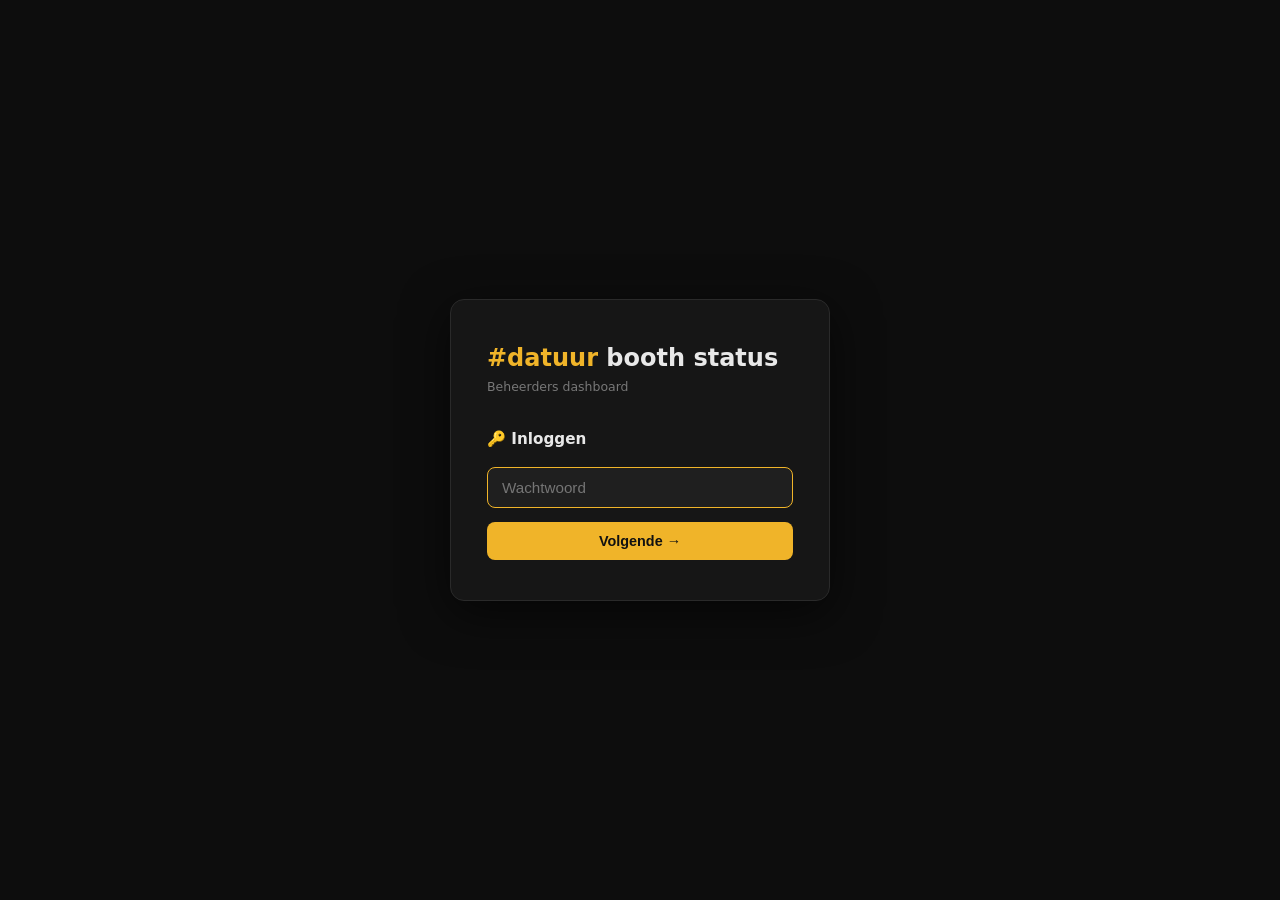
<file: index.html>
﻿<!DOCTYPE html>
<html lang="nl">

<head>
  <meta charset="UTF-8" />
  <meta name="viewport" content="width=device-width, initial-scale=1.0" />
  <title>Booth Status 📷 datuur.be</title>
  <link rel="icon"
    href="data:image/svg+xml,<svg xmlns='http://www.w3.org/2000/svg' viewBox='0 0 100 100'><text y='.9em' font-size='90'>📷</text></svg>" />
  <link rel="stylesheet" href="/css/dashboard.css" />
</head>

<body>

  <div class="app">

    <!-- Header -->
    <header>
      <div class="logo">#datuur <span>booth status</span></div>
      <div class="header-meta">
        <span id="lastUpdated"></span>
        <button class="header-btn" onclick="doRefresh()">🔄 Refresh</button>
        <button class="header-btn danger" onclick="doLogout()">🔒 Logout</button>
      </div>
    </header>

    <div id="offlineBanner">⚠️ Booth lijkt offline — laatste ping meer dan 2 minuten geleden</div>

    <div id="loadingState">
      <div class="spinner"></div>
      <div>Status laden…</div>
    </div>

    <div id="mainContent">

      <!-- Hero: status + event -->
      <div class="hero">
        <div class="hero-card">
          <div class="label">Booth Status</div>
          <div id="statusPill"></div>
          <div class="sub" id="lastPing"></div>
        </div>
        <div class="hero-card">
          <div class="hc-icon">📅</div>
          <div class="label">Actief evenement</div>
          <div class="value value-accent" id="activeEventName">—</div>
          <div class="sub" id="photosToday"></div>
          <div class="sub" id="eventUserCount"></div>
          <div class="sub" id="eventPartyHosts"></div>
          <div id="eventSwitcherWrap" style="display:none;margin-top:10px">
            <select id="eventSwitcher" class="event-switcher-select" onchange="doSwitchEvent(this.value)"></select>
          </div>
        </div>
      </div>

      <!-- Stat cards -->
      <div class="stats-row">
        <div class="stat-card">
          <div class="sc-label">Foto's vandaag</div>
          <div class="sc-value value-accent" id="statPhotos">—</div>
        </div>
        <div class="stat-card">
          <div class="sc-label">Gasten gezien</div>
          <div class="sc-value" id="statGuests">—</div>
        </div>
        <div class="stat-card">
          <div class="sc-label">Herkenningen</div>
          <div class="sc-value value-green" id="statRecognition">—</div>
        </div>
        <div class="stat-card">
          <div class="sc-label">Booth Uptime</div>
          <div class="sc-value" id="statUptime">—</div>
          <div class="sc-sub" id="statUptimeSince"></div>
        </div>
      </div>

      <!-- Admin panel -->
      <div id="adminPanel" class="admin-panel">
        <div class="admin-panel-header">
          <span class="admin-panel-title">⚙️ Event instellingen</span>
          <span class="admin-event-name" id="adminEventName">—</span>
        </div>
        <div class="toggles-grid" id="adminToggles"></div>
        <div class="admin-section-label">📐 Toegestane layouts</div>
        <div class="layouts-grid" id="adminLayouts"></div>
        <div class="admin-section-label">⏱️ Slideshow idle timer</div>
        <div class="timer-row">
          <input type="number" id="slideshowTimer" class="timer-input" min="5" max="600" step="5" value="60"
            oninput="window._adminMarkTimer(this.value, this.dataset.eventId)">
          <span class="timer-label">sec. inactiviteit voor slideshow</span>
        </div>
        <div class="admin-save-bar">
          <span class="pending-count" id="pendingCount">Geen wijzigingen</span>
          <span class="save-feedback" id="saveFeedback"></span>
          <button class="save-btn" id="saveBtn" onclick="saveChanges()">💾 Opslaan</button>
        </div>
        <div class="admin-hint">Klik <strong>Opslaan</strong> om wijzigingen door te sturen. De booth verwerkt ze bij de
          volgende synchronisatie (~30s).</div>
      </div>

      <!-- Features + Errors side by side -->
      <div class="two-col">
        <div>
          <div class="section-title">Functies</div>
          <div class="features-overview" id="featuresOverview"></div>
        </div>
        <div>
          <div id="errorsSection" style="display:none">
            <div class="section-title">Recente fouten</div>
            <div class="errors-list" id="errorsList"></div>
          </div>
        </div>
      </div>

      <!-- System info -->
      <div class="section-title">Systeeminformatie</div>
      <div class="info-row" id="infoRow"></div>

      <!-- Memory -->
      <div class="section-title">Geheugengebruik</div>
      <div class="memory-bar-wrap">
        <div class="mem-labels">
          <span id="memUsed">—</span>
          <span id="memTotal">—</span>
        </div>
        <div class="mem-bar-bg">
          <div class="mem-bar-fill" id="memBarFill" style="width:0%"></div>
        </div>
      </div>

      <!-- Services -->
      <div class="section-title">Services Status</div>
      <div class="services-grid" id="servicesGrid"></div>

      <!-- Memory sparkline -->
      <div class="section-title">Geheugen geschiedenis</div>
      <div class="sparkline-wrap">
        <div class="sparkline-header">
          <span class="sparkline-title">Laatste 100 metingen</span>
          <span class="sparkline-peak" id="sparklinePeak"></span>
        </div>
        <svg id="sparkline" viewBox="0 0 400 70" preserveAspectRatio="none"></svg>
        <div class="sparkline-x-labels">
          <span>-5m</span><span>-4m</span><span>-3m</span><span>-2m</span><span>-1m</span><span>Nu</span>
        </div>
      </div>

      <!-- Action buttons -->
      <div class="action-buttons">
        <button class="action-btn primary" onclick="doRestartBooth()">🔄 Restart Booth</button>
        <button class="action-btn" onclick="doRestartServices()">⚙️ Restart Services</button>
        <button class="action-btn danger" onclick="doClearQueue()">🗑️ Clear Queue</button>
      </div>

    </div><!-- /mainContent -->
  </div><!-- /app -->

  <script type="module" src="/js/dashboard.js"></script>
</body>

</html>
</file>
<file: css/dashboard.css>
/* ── Reset & base ── */
*,
*::before,
*::after {
    box-sizing: border-box;
    margin: 0;
    padding: 0;
}

:root {
    --bg: #0d0d0d;
    --surface: #161616;
    --surface2: #1f1f1f;
    --border: #2a2a2a;
    --text: #e8e8e8;
    --muted: #777;
    --accent: #f0b429;
    --green: #22c55e;
    --red: #ef4444;
    --orange: #f97316;
    --blue: #3b82f6;
    --radius: 14px;
    --radius-sm: 8px;
}

html,
body {
    height: 100%;
    background: var(--bg);
    color: var(--text);
    font-family: 'Segoe UI', system-ui, sans-serif;
    font-size: 16px;
    line-height: 1.5;
}

/* ── Layout ── */
.app {
    max-width: 1100px;
    margin: 0 auto;
    padding: 20px 16px 48px;
}

/* ── Header ── */
header {
    display: flex;
    align-items: center;
    justify-content: space-between;
    padding: 18px 0 24px;
    border-bottom: 1px solid var(--border);
    margin-bottom: 24px;
    flex-wrap: wrap;
    gap: 12px;
}

.logo {
    font-size: 1.5rem;
    font-weight: 700;
    letter-spacing: -0.5px;
    color: var(--accent);
}

.logo span {
    color: var(--text);
}

.header-meta {
    display: flex;
    align-items: center;
    gap: 12px;
}

#lastUpdated {
    font-size: 0.78rem;
    color: var(--muted);
}

.header-btn {
    background: var(--surface2);
    border: 1px solid var(--border);
    color: var(--text);
    font-size: 0.78rem;
    padding: 6px 14px;
    border-radius: 999px;
    cursor: pointer;
    transition: background 0.15s;
    display: inline-flex;
    align-items: center;
    gap: 6px;
    text-decoration: none;
}

.header-btn:hover {
    background: var(--border);
}

.header-btn.danger:hover {
    color: var(--red);
    border-color: var(--red);
    background: transparent;
}

/* ── Status pill ── */
.status-pill {
    display: inline-flex;
    align-items: center;
    gap: 7px;
    padding: 6px 16px;
    border-radius: 999px;
    font-size: 0.9rem;
    font-weight: 600;
}

.status-pill .dot {
    width: 9px;
    height: 9px;
    border-radius: 50%;
    animation: pulse 2s infinite;
}

.pill-online {
    background: rgba(34, 197, 94, 0.12);
    color: var(--green);
}

.pill-online .dot {
    background: var(--green);
}

.pill-offline {
    background: rgba(239, 68, 68, 0.12);
    color: var(--red);
}

.pill-offline .dot {
    background: var(--red);
    animation: none;
}

.pill-unknown {
    background: rgba(119, 119, 119, 0.12);
    color: var(--muted);
}

.pill-unknown .dot {
    background: var(--muted);
    animation: none;
}

@keyframes pulse {

    0%,
    100% {
        opacity: 1;
    }

    50% {
        opacity: 0.35;
    }
}

/* ── Hero row ── */
.hero {
    display: grid;
    grid-template-columns: 1fr 1fr;
    gap: 16px;
    margin-bottom: 20px;
}

@media(max-width: 600px) {
    .hero {
        grid-template-columns: 1fr;
    }
}

.hero-card {
    background: var(--surface);
    border: 1px solid var(--border);
    border-radius: var(--radius);
    padding: 20px 22px;
    display: flex;
    flex-direction: column;
    gap: 4px;
}

.hero-card .hc-icon {
    font-size: 2rem;
    margin-bottom: 6px;
}

.hero-card .label {
    font-size: 0.72rem;
    text-transform: uppercase;
    letter-spacing: 0.08em;
    color: var(--muted);
    margin-bottom: 4px;
}

.hero-card .value {
    font-size: 2rem;
    font-weight: 700;
    line-height: 1.1;
}

.hero-card .sub {
    font-size: 0.78rem;
    color: var(--muted);
    margin-top: 2px;
}

.value-green {
    color: var(--green);
}

.value-red {
    color: var(--red);
}

.value-orange {
    color: var(--orange);
}

.value-accent {
    color: var(--accent);
}

/* ── Stats row ── */
.stats-row {
    display: grid;
    grid-template-columns: repeat(auto-fill, minmax(200px, 1fr));
    gap: 12px;
    margin-bottom: 20px;
}

@media(max-width: 480px) {
    .stats-row {
        grid-template-columns: 1fr 1fr;
    }
}

.stat-card {
    background: var(--surface);
    border: 1px solid var(--border);
    border-radius: var(--radius-sm);
    padding: 16px 18px;
}

.stat-card .sc-label {
    font-size: 0.68rem;
    text-transform: uppercase;
    letter-spacing: 0.08em;
    color: var(--muted);
    margin-bottom: 4px;
}

.stat-card .sc-value {
    font-size: 1.6rem;
    font-weight: 700;
}

.stat-card .sc-sub {
    font-size: 0.72rem;
    color: var(--muted);
    margin-top: 2px;
}

/* ── Section title ── */
.section-title {
    font-size: 0.72rem;
    text-transform: uppercase;
    letter-spacing: 0.1em;
    color: var(--muted);
    margin: 24px 0 10px;
    display: flex;
    align-items: center;
    gap: 8px;
}

.section-title::after {
    content: '';
    flex: 1;
    height: 1px;
    background: var(--border);
}

/* ── Two-column layout ── */
.two-col {
    display: grid;
    grid-template-columns: 1fr 1fr;
    gap: 16px;
    margin-bottom: 20px;
}

@media(max-width: 700px) {
    .two-col {
        grid-template-columns: 1fr;
    }
}

/* ── Features grid ── */
.features-overview {
    display: grid;
    grid-template-columns: repeat(auto-fill, minmax(130px, 1fr));
    gap: 8px;
}

@media(max-width: 600px) {
    .features-overview {
        grid-template-columns: repeat(2, 1fr);
    }
}

.feat-badge {
    background: var(--surface);
    border: 1px solid var(--border);
    border-radius: var(--radius-sm);
    padding: 10px 12px;
    display: flex;
    justify-content: space-between;
    align-items: center;
    gap: 6px;
    transition: border-color 0.2s;
}

.feat-icon {
    font-size: 0.82rem;
    flex: 1;
    white-space: nowrap;
    overflow: hidden;
    text-overflow: ellipsis;
}

.feat-state {
    font-size: 0.68rem;
    font-weight: 700;
    padding: 2px 7px;
    border-radius: 999px;
    letter-spacing: 0.04em;
    flex-shrink: 0;
}

.feat-on .feat-state {
    background: rgba(34, 197, 94, 0.15);
    color: var(--green);
}

.feat-off .feat-state {
    background: rgba(119, 119, 119, 0.12);
    color: var(--muted);
}

.feat-on {
    border-color: rgba(34, 197, 94, 0.2);
}

/* ── Service grid ── */
.services-grid {
    display: grid;
    grid-template-columns: repeat(auto-fill, minmax(200px, 1fr));
    gap: 12px;
}

@media(max-width: 600px) {
    .services-grid {
        grid-template-columns: repeat(2, 1fr);
    }
}

.service-card {
    background: var(--surface);
    border: 1px solid var(--border);
    border-radius: var(--radius-sm);
    padding: 14px 16px;
    display: flex;
    flex-direction: column;
    gap: 4px;
}

.service-card .svc-icon {
    font-size: 1.3rem;
    margin-bottom: 4px;
}

.service-card .svc-name {
    font-size: 0.85rem;
    font-weight: 600;
}

.service-card .svc-status {
    font-size: 0.72rem;
    font-weight: 600;
    text-transform: uppercase;
    letter-spacing: 0.06em;
    display: flex;
    align-items: center;
    gap: 5px;
}

.service-card .svc-meta {
    font-size: 0.7rem;
    color: var(--muted);
}

.st-healthy {
    color: var(--green);
}

.st-degraded {
    color: var(--orange);
}

.st-unhealthy {
    color: var(--red);
}

.st-unknown {
    color: var(--muted);
}

.service-card.border-healthy {
    border-color: rgba(34, 197, 94, 0.3);
}

.service-card.border-unhealthy {
    border-color: rgba(239, 68, 68, 0.35);
}

.service-card.border-degraded {
    border-color: rgba(249, 115, 22, 0.35);
}

/* ── Memory bar ── */
.memory-bar-wrap {
    background: var(--surface);
    border: 1px solid var(--border);
    border-radius: var(--radius-sm);
    padding: 16px 18px;
}

.mem-labels {
    display: flex;
    justify-content: space-between;
    font-size: 0.75rem;
    color: var(--muted);
    margin-bottom: 8px;
}

.mem-bar-bg {
    height: 10px;
    background: var(--surface2);
    border-radius: 999px;
    overflow: hidden;
}

.mem-bar-fill {
    height: 100%;
    border-radius: 999px;
    background: var(--green);
    transition: width 0.5s ease;
}

.mem-bar-fill.warn {
    background: var(--orange);
}

.mem-bar-fill.crit {
    background: var(--red);
}

/* ── Sparkline chart ── */
.sparkline-wrap {
    background: var(--surface);
    border: 1px solid var(--border);
    border-radius: var(--radius-sm);
    padding: 16px 18px;
}

.sparkline-header {
    display: flex;
    justify-content: space-between;
    align-items: center;
    margin-bottom: 10px;
}

.sparkline-title {
    font-size: 0.75rem;
    color: var(--muted);
}

.sparkline-peak {
    font-size: 0.72rem;
    color: var(--blue);
}

.sparkline-wrap svg {
    width: 100%;
    height: 70px;
    display: block;
}

.sparkline-x-labels {
    display: flex;
    justify-content: space-between;
    font-size: 0.65rem;
    color: var(--muted);
    margin-top: 4px;
}

/* ── Errors list ── */
.errors-list {
    display: flex;
    flex-direction: column;
    gap: 8px;
}

.error-row {
    background: rgba(239, 68, 68, 0.05);
    border: 1px solid rgba(239, 68, 68, 0.18);
    border-radius: var(--radius-sm);
    padding: 10px 14px;
    font-size: 0.78rem;
    display: flex;
    flex-direction: column;
    gap: 3px;
}

.error-row .err-header {
    display: flex;
    align-items: center;
    gap: 8px;
}

.error-row .err-svc {
    font-weight: 600;
    color: var(--red);
}

.error-row .err-op {
    color: var(--muted);
    font-size: 0.7rem;
}

.error-row .err-msg {
    color: var(--text);
}

.error-row .err-time {
    color: var(--muted);
    font-size: 0.7rem;
}

/* ── Info row ── */
.info-row {
    display: grid;
    grid-template-columns: repeat(auto-fill, minmax(160px, 1fr));
    gap: 10px;
    margin-bottom: 8px;
}

.info-cell {
    background: var(--surface);
    border: 1px solid var(--border);
    border-radius: var(--radius-sm);
    padding: 10px 14px;
}

.info-cell .ic-label {
    font-size: 0.65rem;
    text-transform: uppercase;
    letter-spacing: 0.07em;
    color: var(--muted);
    margin-bottom: 2px;
}

.info-cell .ic-value {
    font-size: 0.9rem;
    font-weight: 600;
}

/* ── Offline banner ── */
#offlineBanner {
    display: none;
    background: rgba(239, 68, 68, 0.08);
    border: 1px solid rgba(239, 68, 68, 0.25);
    border-radius: var(--radius-sm);
    padding: 12px 18px;
    color: var(--red);
    font-weight: 600;
    margin-bottom: 20px;
    text-align: center;
    font-size: 0.85rem;
}

/* ── Loading spinner ── */
#loadingState {
    text-align: center;
    padding: 80px 0;
    color: var(--muted);
}

.spinner {
    width: 32px;
    height: 32px;
    border: 3px solid var(--border);
    border-top-color: var(--accent);
    border-radius: 50%;
    animation: spin 0.7s linear infinite;
    margin: 0 auto 16px;
}

@keyframes spin {
    to {
        transform: rotate(360deg);
    }
}

/* ── Admin panel ── */
.admin-panel {
    background: var(--surface);
    border: 1px solid rgba(240, 180, 41, 0.25);
    border-radius: var(--radius);
    padding: 18px 20px;
    margin-bottom: 20px;
    display: none;
}

.admin-panel.visible {
    display: block;
}

.admin-panel-header {
    display: flex;
    justify-content: space-between;
    align-items: center;
    flex-wrap: wrap;
    gap: 8px;
    margin-bottom: 14px;
}

.admin-panel-title {
    font-size: 0.72rem;
    text-transform: uppercase;
    letter-spacing: 0.1em;
    color: var(--accent);
}

.admin-event-name {
    font-size: 0.82rem;
    color: var(--muted);
}

.admin-hint {
    font-size: 0.7rem;
    color: var(--muted);
    margin-top: 12px;
}

.toggles-grid {
    display: grid;
    grid-template-columns: 1fr 1fr;
    gap: 10px;
}

@media(max-width: 480px) {
    .toggles-grid {
        grid-template-columns: 1fr;
    }
}

.toggle-row {
    display: flex;
    align-items: center;
    justify-content: space-between;
    background: var(--surface2);
    border: 1px solid var(--border);
    border-radius: var(--radius-sm);
    padding: 10px 12px;
    gap: 8px;
    transition: border-color 0.2s, background 0.2s;
}

.toggle-label {
    font-size: 0.82rem;
    flex: 1;
}

.toggle-switch {
    position: relative;
    width: 36px;
    height: 20px;
    flex-shrink: 0;
}

.toggle-switch input {
    opacity: 0;
    width: 0;
    height: 0;
    position: absolute;
}

.toggle-track {
    position: absolute;
    inset: 0;
    background: var(--border);
    border-radius: 999px;
    cursor: pointer;
    transition: background 0.2s;
}

.toggle-track::before {
    content: '';
    position: absolute;
    width: 14px;
    height: 14px;
    left: 3px;
    top: 3px;
    background: #fff;
    border-radius: 50%;
    transition: transform 0.2s;
}

.toggle-switch input:checked+.toggle-track {
    background: var(--green);
}

.toggle-switch input:checked+.toggle-track::before {
    transform: translateX(16px);
}

.toggle-row.dirty {
    border-color: rgba(240, 180, 41, 0.5);
    background: rgba(240, 180, 41, 0.04);
}

.admin-save-bar {
    display: flex;
    align-items: center;
    gap: 10px;
    margin-top: 14px;
    padding-top: 12px;
    border-top: 1px solid var(--border);
}

.save-btn {
    padding: 9px 22px;
    background: var(--surface2);
    color: var(--muted);
    font-weight: 700;
    font-size: 0.85rem;
    border: 1px solid var(--border);
    border-radius: var(--radius-sm);
    cursor: not-allowed;
    transition: all 0.2s;
}

.save-btn.has-changes {
    background: var(--accent);
    color: #111;
    border-color: var(--accent);
    cursor: pointer;
}

.save-feedback {
    font-size: 0.78rem;
    color: var(--green);
    display: none;
}

.pending-count {
    font-size: 0.75rem;
    color: var(--muted);
    flex: 1;
}

/* ── Event switcher ── */
.event-switcher-select {
    width: 100%;
    padding: 7px 10px;
    background: var(--surface2);
    border: 1px solid var(--border);
    border-radius: var(--radius-sm);
    color: var(--text);
    font-size: 0.82rem;
    cursor: pointer;
    transition: border-color 0.15s;
}

.event-switcher-select:focus {
    border-color: var(--accent);
    outline: none;
}

/* ── Admin: section labels, layouts grid, timer ── */
.admin-section-label {
    font-size: 0.68rem;
    text-transform: uppercase;
    letter-spacing: 0.08em;
    color: var(--muted);
    margin: 16px 0 8px;
}

.layouts-grid {
    display: flex;
    flex-wrap: wrap;
    gap: 8px;
    margin-bottom: 4px;
}

.layout-label {
    display: flex;
    align-items: center;
    gap: 6px;
    padding: 7px 12px;
    background: var(--surface2);
    border: 1px solid var(--border);
    border-radius: var(--radius-sm);
    font-size: 0.82rem;
    cursor: pointer;
    transition: border-color 0.2s, background 0.2s;
}

.layout-label input {
    accent-color: var(--accent);
    cursor: pointer;
}

.layout-label.dirty {
    border-color: rgba(240, 180, 41, 0.5);
    background: rgba(240, 180, 41, 0.04);
}

.timer-row {
    display: flex;
    align-items: center;
    gap: 10px;
    margin-bottom: 4px;
}

.timer-input {
    width: 80px;
    padding: 7px 10px;
    background: var(--surface2);
    border: 1px solid var(--border);
    border-radius: var(--radius-sm);
    color: var(--text);
    font-size: 0.9rem;
    transition: border-color 0.15s;
}

.timer-input:focus {
    border-color: var(--accent);
    outline: none;
}

.timer-input.dirty {
    border-color: rgba(240, 180, 41, 0.5);
    background: rgba(240, 180, 41, 0.04);
}

.timer-label {
    font-size: 0.82rem;
    color: var(--muted);
}

/* ── Action buttons row ── */
.action-buttons {
    display: flex;
    gap: 10px;
    flex-wrap: wrap;
    margin-top: 24px;
    padding-top: 20px;
    border-top: 1px solid var(--border);
}

.action-btn {
    flex: 1;
    min-width: 140px;
    padding: 11px 16px;
    border-radius: var(--radius-sm);
    font-size: 0.82rem;
    font-weight: 600;
    border: 1px solid var(--border);
    cursor: pointer;
    display: inline-flex;
    align-items: center;
    justify-content: center;
    gap: 7px;
    transition: all 0.15s;
    background: var(--surface2);
    color: var(--text);
}

.action-btn:hover {
    background: var(--border);
}

.action-btn.danger:hover {
    background: rgba(239, 68, 68, 0.12);
    color: var(--red);
    border-color: rgba(239, 68, 68, 0.4);
}

.action-btn.primary {
    background: var(--accent);
    color: #111;
    border-color: var(--accent);
}

.action-btn.primary:hover {
    background: #d9a020;
    border-color: #d9a020;
}

/* ── Misc ── */
#mainContent {
    display: none;
}
</file>
